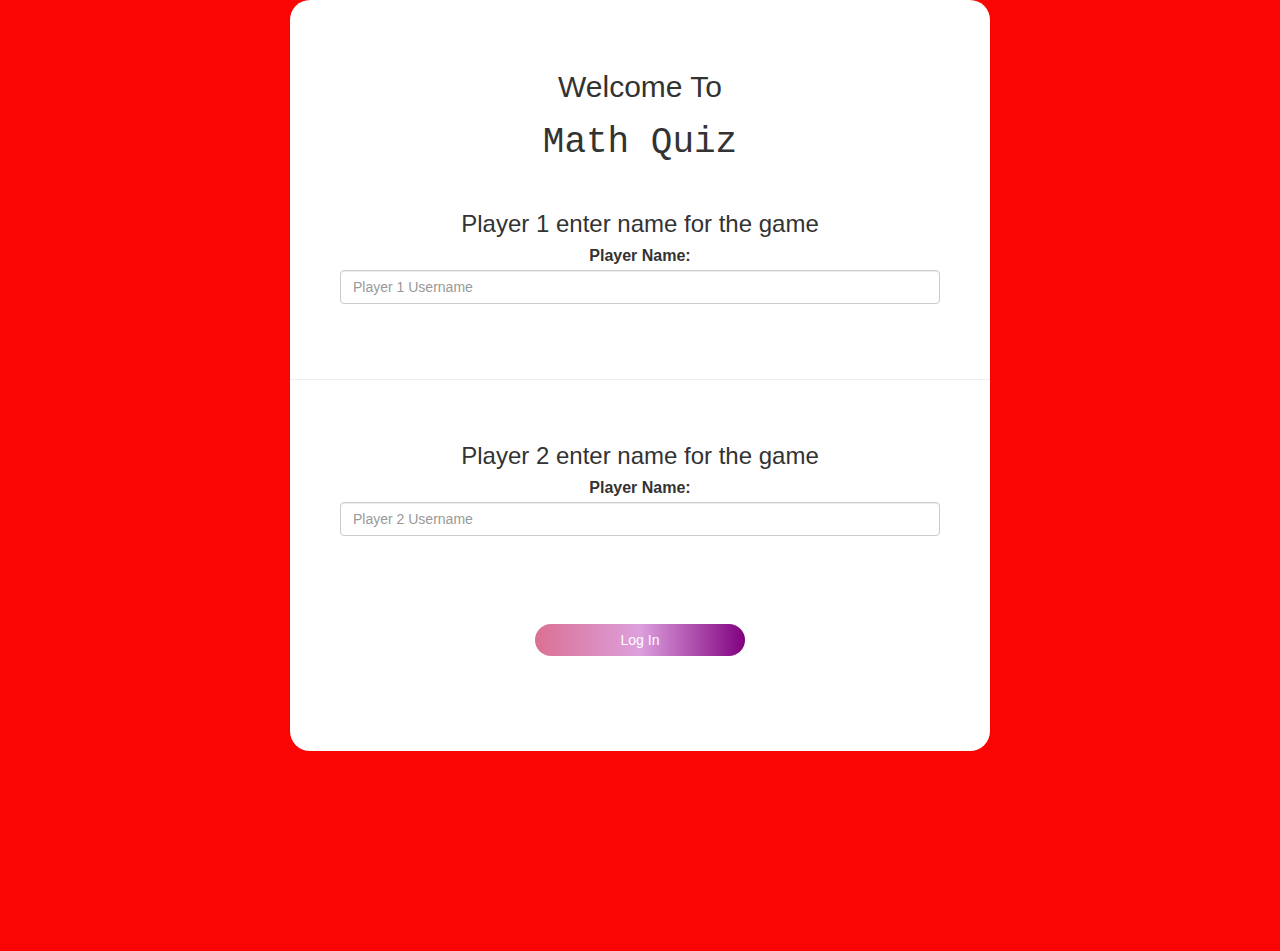
<file: index.html>
<html>
    <head>
        <title>  MathGames.com </title>
        <meta name="viewport" content="width=device-width, initial-scale=1">
        <link rel="stylesheet" href="https://maxcdn.bootstrapcdn.com/bootstrap/3.4.0/css/bootstrap.min.css">
        <script src="https://ajax.googleapis.com/ajax/libs/jquery/3.4.1/jquery.min.js"></script>
        <script src="https://maxcdn.bootstrapcdn.com/bootstrap/3.4.0/js/bootstrap.min.js"></script>

        <link rel="stylesheet" type="text/css" href="quiz_game.css">
        <script src="quiz_game_login.js"></script>
    </head>
<body>
    <table style="width: 100%" id="table">
        <tr>
            <td id="Username_Table">
                <center>
                    <div id="username_border">
                        <h2> Welcome To</h2>
                        <h1 id="textH1">Math Quiz</h1>
                        <br>
                        <!--Player 1-->
                        <div class="login_div1">
                            <h3>Player 1 enter name for the game</h3>
                            <label>Player Name: </label>
                            <input type="text" id="player1_name_input" class="form-control" placeholder="Player 1 Username"
                             <br>
                         </div>
                         <hr>
                         <br>
                         <!--Player 2-->
                        <div class="login_div2">
                            <h3>Player 2 enter name for the game</h3>
                            <label>Player Name: </label>
                            <input type="text" id="player2_name_input" class="form-control" placeholder="Player 2 Username"
                            <br>
                        </div>
                        <br>
                        <button id="btnLog-in" style="width:30%" class="btn btn-primary" onclick="addUser()">Log In</button>
                    </div>
                </center>
    </table>
 </body>
</html>
</file>
<file: quiz_game.css>
body{
    text-align: center;
}

#content img{
    float: top;
    height: 100%;
    width: 100%;
}

#player1_name_input{
    width: 600px;
    margin-bottom: 75px;
}

#player2_name_input{
    width: 600px;
    margin-bottom: 50px;
}
#btnLog-in{
    background-image: linear-gradient(to right,palevioletred, plum, purple );
    font-family: sans-serif;
    border: 5px;
    border-radius: 20px;
    margin: 20px;

}

#Username_Table{
   background-color: rgb(250, 4, 4);
}

#username_border{
    background-color: white;
    width: 700px;
    margin-bottom: 200px;
    padding-top: 50px;
    padding-bottom: 75px;
    border-radius: 20px;
}

#textH1{
    font-family: monospace;
}

hr{
    height: 5px;
    color: black;
}
</file>
